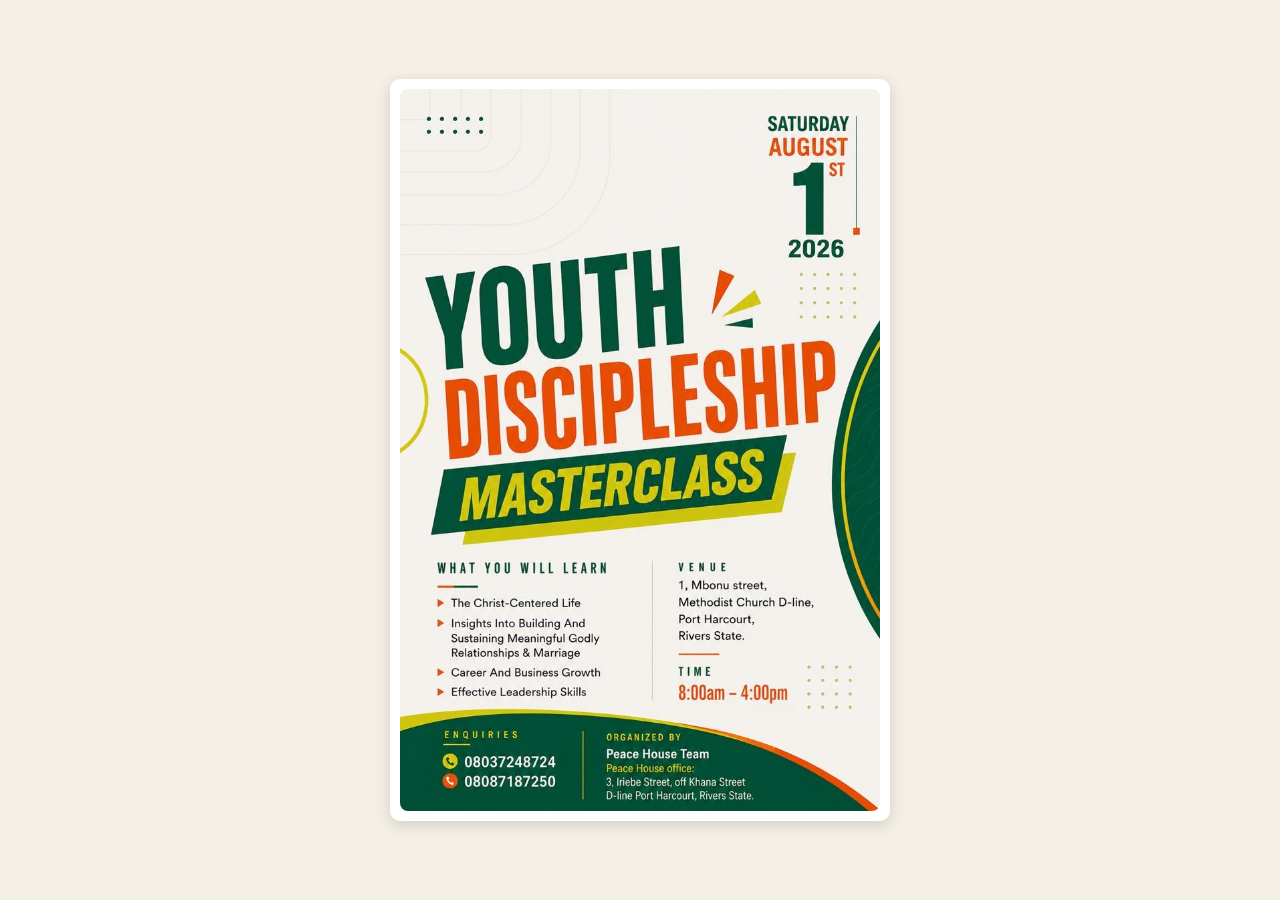
<file: more.html>
<!DOCTYPE html>
<html lang="en">
<head>
  <meta charset="UTF-8" />
  <meta name="viewport" content="width=device-width, initial-scale=1.0" />
  <title>Youth Discipleship Masterclass</title>
  <style>
    * {
      box-sizing: border-box;
    }

    body {
      margin: 0;
      padding: 0;
      font-family: Arial, sans-serif;
      background-color: #f4f0e6;
      min-height: 100vh;
      display: flex;
      align-items: center;
      justify-content: center;
      padding: 20px;
    }

    .container {
      display: flex;
      background-color: #ffffff;
      max-width: 500px;
      width: 100%;
      box-shadow: 0 4px 15px rgba(0,0,0,0.15);
      border-radius: 10px;
      overflow: hidden;
    }

    .flyer {
      width: 100%;
      display: flex;
      align-items: center;
      justify-content: center;
      padding: 10px;
    }

    .flyer img {
      max-width: 100%;
      height: auto;
      display: block;
      border-radius: 8px;
    }
  </style>
</head>
<body>

  <div class="container">
    <div class="flyer">
      <img src="masterclass_flier.jpeg" alt="Youth Discipleship Masterclass Flyer" />
    </div>
  </div>

</body>
</html>
</file>
